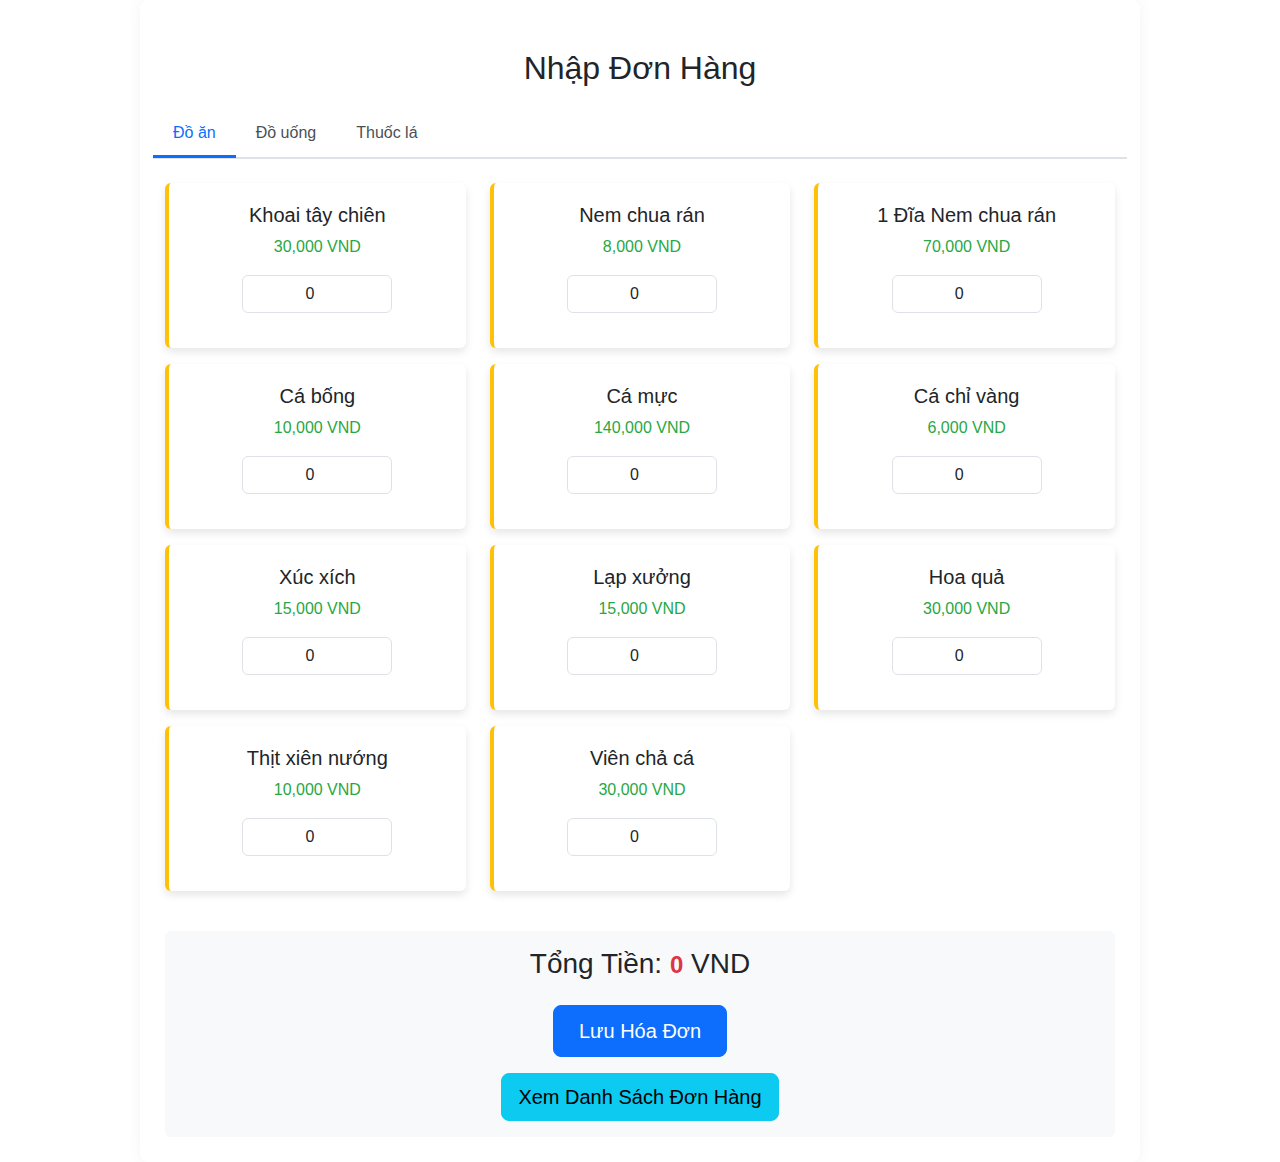
<file: index.html>
<!DOCTYPE html>
<html lang="vi">

<head>
    <meta charset="UTF-8">
    <meta name="viewport" content="width=device-width, initial-scale=1.0">
    <title>Bán Hàng</title>
    <link href="https://cdn.jsdelivr.net/npm/bootstrap@5.3.0/dist/css/bootstrap.min.css" rel="stylesheet">
    <link rel="stylesheet" href="style.css">
</head>

<body class="container">
    <h2 class="text-center mt-4 mb-4">Nhập Đơn Hàng</h2>

    <div class="row" id="productList"></div>

    <div class="text-center mt-4 p-3 bg-light rounded">
        <h3>Tổng Tiền: <span id="totalPrice">0</span> VND</h3>
        <button class="btn btn-primary btn-lg mt-3" onclick="saveInvoice()">
            Lưu Hóa Đơn
        </button>
        <div class="text-center mt-3">
            <a href="data.html" class="btn btn-info btn-lg">Xem Danh Sách Đơn Hàng</a>
        </div>
    </div>

    <script>
        // Danh sách sản phẩm phân theo loại - ĐÃ CẬP NHẬT THEO MENU MỚI
        const products = {
            foods: [
                { id: 1, name: "Khoai tây chiên", price: 30000, type: "food" },
                { id: 2, name: "Nem chua rán", price: 8000, type: "food" },
                { id: 3, name: "1 Đĩa Nem chua rán", price: 70000, type: "food" },
                { id: 4, name: "Cá bống", price: 10000, type: "food" },
                { id: 5, name: "Cá mực", price: 140000, type: "food" },
                { id: 6, name: "Cá chỉ vàng", price: 6000, type: "food" },
                { id: 7, name: "Xúc xích", price: 15000, type: "food" },
                { id: 8, name: "Lạp xưởng", price: 15000, type: "food" },
                { id: 9, name: "Hoa quả", price: 30000, type: "food" },
                { id: 10, name: "Thịt xiên nướng", price: 10000, type: "food" },
                { id: 11, name: "Viên chả cá", price: 30000, type: "food" }
            ],
            drinks: [
                { id: 12, name: "Trà chanh", price: 20000, type: "drink" },
                { id: 13, name: "Trà đào", price: 25000, type: "drink" },
                { id: 14, name: "Trà quất", price: 20000, type: "drink" },
                { id: 15, name: "Nước mía", price: 10000, type: "drink" },
                { id: 16, name: "Sting", price: 15000, type: "drink" },
                { id: 17, name: "Bò húc", price: 20000, type: "drink" },
                { id: 18, name: "Bia", price: 20000, type: "drink" },
                { id: 19, name: "Coca chai to bán theo cốc nhỏ", price: 15000, type: "drink" }
            ],
            tabaco: [
                { id: 20, name: "Thăng long", price: 15000, type: "tabaco" },
                { id: 21, name: "Sài gòn", price: 20000, type: "tabaco" }
            ]
        };

        // Hiển thị danh sách sản phẩm
        function loadProducts() {
            const productList = document.getElementById("productList");
            productList.innerHTML = "";

            // Tạo tab phân loại
            productList.innerHTML = `
                <ul class="nav nav-tabs mb-4" id="productTabs" role="tablist">
                    <li class="nav-item" role="presentation">
                        <button class="nav-link active" id="foods-tab" data-bs-toggle="tab" 
                                data-bs-target="#foods" type="button" role="tab" 
                                aria-controls="foods" aria-selected="true">
                            Đồ ăn
                        </button>
                    </li>
                    <li class="nav-item" role="presentation">
                        <button class="nav-link" id="drinks-tab" data-bs-toggle="tab" 
                                data-bs-target="#drinks" type="button" role="tab" 
                                aria-controls="drinks" aria-selected="false">
                            Đồ uống
                        </button>
                    </li>
                    <li class="nav-item" role="presentation">
                        <button class="nav-link" id="tabaco-tab" data-bs-toggle="tab" 
                                data-bs-target="#tabaco" type="button" role="tab" 
                                aria-controls="tabaco" aria-selected="false">
                            Thuốc lá
                        </button>
                    </li>
                </ul>
                <div class="tab-content" id="productTabsContent">
                    <div class="tab-pane fade show active" id="foods" role="tabpanel" aria-labelledby="foods-tab">
                        <div class="row" id="foodList"></div>
                    </div>
                    <div class="tab-pane fade" id="drinks" role="tabpanel" aria-labelledby="drinks-tab">
                        <div class="row" id="drinkList"></div>
                    </div>
                    <div class="tab-pane fade" id="tabaco" role="tabpanel" aria-labelledby="tabaco-tab">
                        <div class="row" id="tabacoList"></div>
                    </div>
                </div>
            `;

            // Hiển thị đồ ăn
            const foodList = document.getElementById("foodList");
            products.foods.forEach((product, index) => {
                foodList.appendChild(createProductCard(product, index));
            });

            // Hiển thị đồ uống
            const drinkList = document.getElementById("drinkList");
            products.drinks.forEach((product, index) => {
                drinkList.appendChild(createProductCard(product, index + products.foods.length));
            });

            // Hiển thị thuốc lá
            const tabacoList = document.getElementById("tabacoList");
            products.tabaco.forEach((product, index) => {
                tabacoList.appendChild(createProductCard(product, index + products.foods.length + products.drinks.length));
            });
        }

        // Tạo card sản phẩm
        function createProductCard(product, index) {
            const col = document.createElement("div");
            col.className = "col-md-4 mb-3";

            col.innerHTML = `
                <div class="card h-100 product-card" data-type="${product.type}">
                    <div class="card-body text-center">
                        <h5 class="card-title">${product.name}</h5>
                        <p class="card-text text-success">${product.price.toLocaleString()} VND</p>
                        <div class="input-group">
                            <input type="number" id="qty${index}" 
                                   min="0" value="0" 
                                   class="form-control text-center" 
                                   onchange="updateTotal()">
                        </div>
                    </div>
                </div>
            `;
            return col;
        }

        // Cập nhật tổng tiền
        function updateTotal() {
            let total = 0;
            const allProducts = [...products.foods, ...products.drinks, ...products.tabaco];

            allProducts.forEach((product, index) => {
                const qty = parseInt(document.getElementById(`qty${index}`).value) || 0;
                total += product.price * qty;
            });

            document.getElementById("totalPrice").textContent = total.toLocaleString();
        }

        // Lưu hóa đơn
        function saveInvoice() {
            const allProducts = [...products.foods, ...products.drinks, ...products.tabaco];
            const invoiceItems = allProducts.map((product, index) => {
                const qty = parseInt(document.getElementById(`qty${index}`).value) || 0;
                return {
                    product: product.name,
                    price: product.price,
                    quantity: qty
                };
            }).filter(item => item.quantity > 0);

            if (invoiceItems.length > 0) {
                const invoices = JSON.parse(localStorage.getItem("invoices")) || [];
                invoices.push({
                    date: new Date().toLocaleString("vi-VN"),
                    invoice: invoiceItems,
                    payment: "Chưa thanh toán"
                });
                localStorage.setItem("invoices", JSON.stringify(invoices));

                // Reset form sau khi lưu
                allProducts.forEach((_, index) => {
                    document.getElementById(`qty${index}`).value = "0";
                });
                document.getElementById("totalPrice").textContent = "0";

                alert("Hóa đơn đã được lưu thành công!");
                window.location.href = "data.html";
            } else {
                alert("Vui lòng chọn ít nhất một sản phẩm!");
            }
        }

        // Khởi tạo trang
        document.addEventListener("DOMContentLoaded", function () {
            loadProducts();
        });
    </script>
    <script src="https://cdn.jsdelivr.net/npm/bootstrap@5.3.0/dist/js/bootstrap.bundle.min.js"></script>
</body>

</html>
</file>
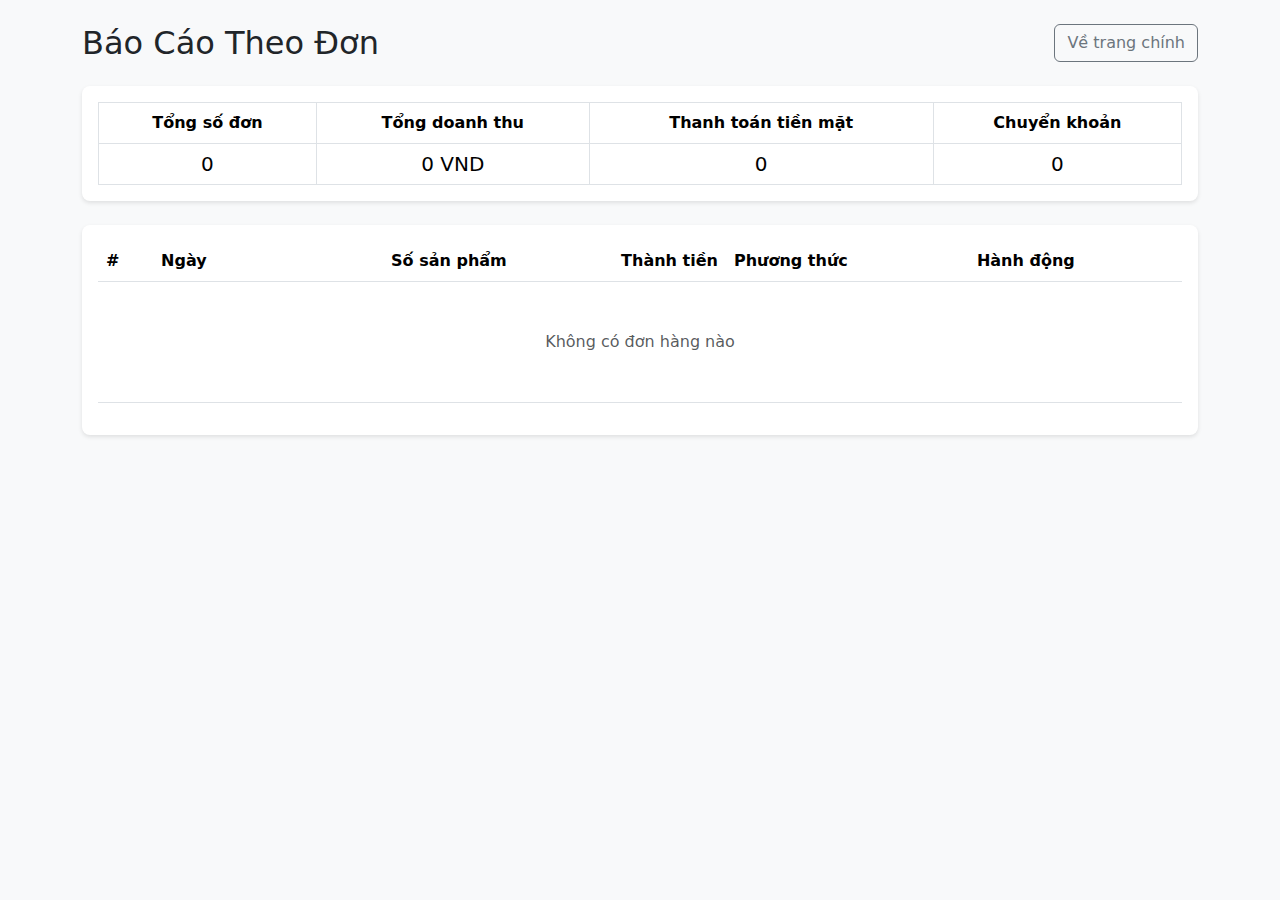
<file: daily_report.html>
<!DOCTYPE html>
<html lang="vi">
<head>
  <meta charset="UTF-8" />
  <meta name="viewport" content="width=device-width, initial-scale=1.0"/>
  <title>Báo Cáo Theo Đơn</title>
  <link href="https://cdn.jsdelivr.net/npm/bootstrap@5.3.2/dist/css/bootstrap.min.css" rel="stylesheet" />
  <style>
    .report-card {
      border-radius: 8px;
      box-shadow: 0 2px 4px rgba(0,0,0,0.1);
    }
    .report-table {
      background-color: white;
      border-radius: 8px;
      box-shadow: 0 2px 4px rgba(0,0,0,0.1);
    }
    .table-header {
      background-color: #f8f9fa;
    }
  </style>
</head>
<body class="bg-light">
  <div class="container py-4">
    <div class="d-flex justify-content-between align-items-center mb-4">
      <h2 class="mb-0">Báo Cáo Theo Đơn</h2>
      <a href="index.html" class="btn btn-outline-secondary">
        Về trang chính
      </a>
    </div>

    <!-- Bảng tổng hợp như trong ảnh -->
    <div class="report-card bg-white p-3 mb-4">
      <table class="table table-bordered mb-0">
        <thead class="table-header">
          <tr>
            <th class="text-center">Tổng số đơn</th>
            <th class="text-center">Tổng doanh thu</th>
            <th class="text-center">Thanh toán tiền mặt</th>
            <th class="text-center">Chuyển khoản</th>
          </tr>
        </thead>
        <tbody>
          <tr>
            <td class="text-center h5" id="totalInvoices">0</td>
            <td class="text-center h5" id="totalRevenue">0 VND</td>
            <td class="text-center h5" id="cashInvoices">0</td>
            <td class="text-center h5" id="transferInvoices">0</td>
          </tr>
        </tbody>
      </table>
    </div>

    <!-- Bảng chi tiết đơn hàng -->
    <div class="report-table p-3">
      <table class="table table-hover">
        <thead class="table-header">
          <tr>
            <th>#</th>
            <th>Ngày</th>
            <th class="text-end">Số sản phẩm</th>
            <th class="text-end">Thành tiền</th>
            <th>Phương thức</th>
            <th>Hành động</th>
          </tr>
        </thead>
        <tbody id="invoiceDetails">
          <!-- Dữ liệu đơn hàng sẽ được thêm vào đây -->
        </tbody>
      </table>
    </div>
  </div>

  <script>
    function loadInvoiceReport() {
      const invoices = JSON.parse(localStorage.getItem("invoices")) || [];

      // Tính toán tổng hợp
      const totalInvoices = invoices.length;
      const totalRevenue = invoices.reduce((sum, invoice) => {
        return sum + invoice.invoice.reduce((invoiceSum, item) => invoiceSum + (item.price * item.quantity), 0);
      }, 0);

      const cashInvoices = invoices.filter(invoice => invoice.payment === "Tiền mặt").length;
      const transferInvoices = invoices.filter(invoice => invoice.payment === "Chuyển khoản").length;

      // Cập nhật bảng tổng hợp
      document.getElementById('totalInvoices').textContent = totalInvoices;
      document.getElementById('totalRevenue').textContent = totalRevenue.toLocaleString() + ' VND';
      document.getElementById('cashInvoices').textContent = cashInvoices;
      document.getElementById('transferInvoices').textContent = transferInvoices;

      // Cập nhật bảng chi tiết
      const invoiceDetails = document.getElementById('invoiceDetails');

      if (invoices.length === 0) {
        invoiceDetails.innerHTML = `
          <tr>
            <td colspan="6" class="text-center py-5 text-muted">Không có đơn hàng nào</td>
          </tr>
        `;
        return;
      }

      invoiceDetails.innerHTML = invoices.map((invoice, index) => {
        const total = invoice.invoice.reduce((sum, item) => sum + (item.price * item.quantity), 0);
        const paymentClass = invoice.payment === "Tiền mặt" ? "text-warning" : "text-primary";
        const paymentText = invoice.payment === "Tiền mặt" ? "Tiền mặt" : "Chuyển khoản";

        return `
          <tr>
            <td>${index + 1}</td>
            <td>${invoice.date}</td>
            <td class="text-end">${invoice.invoice.length}</td>
            <td class="text-end">${total.toLocaleString()} VND</td>
            <td><span class="${paymentClass}">${paymentText}</span></td>
            <td>
              <button class="btn btn-sm btn-outline-primary" onclick="viewInvoiceDetails(${index})">
                Xem chi tiết
              </button>
            </td>
          </tr>
        `;
      }).join('');
    }

    function viewInvoiceDetails(index) {
      const invoices = JSON.parse(localStorage.getItem("invoices")) || [];
      const invoice = invoices[index];
      
      let details = "Chi tiết đơn hàng #" + (index + 1) + "\n\n";
      details += "Ngày: " + invoice.date + "\n";
      details += "Phương thức: " + invoice.payment + "\n\n";
      
      invoice.invoice.forEach(item => {
        details += `${item.product} - ${item.price.toLocaleString()}đ x ${item.quantity} = ${(item.price * item.quantity).toLocaleString()}đ\n`;
      });
      
      details += "\nTổng cộng: " + invoice.invoice.reduce((sum, item) => sum + (item.price * item.quantity), 0).toLocaleString() + "đ";
      
      alert(details);
    }

    document.addEventListener("DOMContentLoaded", () => {
      loadInvoiceReport();
    });
  </script>
</body>
</html>
</file>
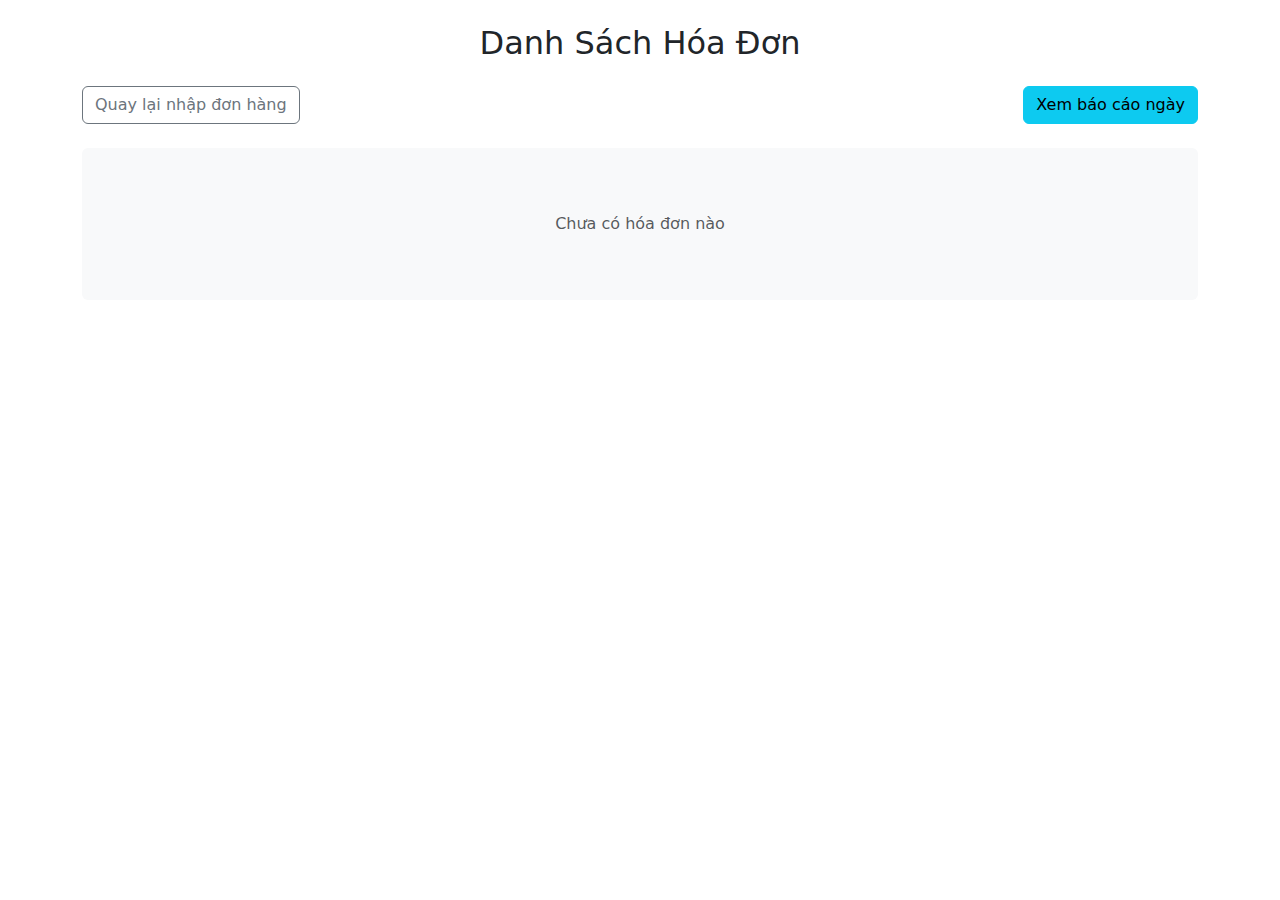
<file: data.html>
<!DOCTYPE html>
<html lang="vi">

<head>
    <meta charset="UTF-8">
    <meta name="viewport" content="width=device-width, initial-scale=1.0">
    <title>Quản Lý Hóa Đơn</title>
    <link href="https://cdn.jsdelivr.net/npm/bootstrap@5.3.0/dist/css/bootstrap.min.css" rel="stylesheet">
    <style>
        .product-badge {
            font-size: 0.8rem;
        }
        .invoice-item:hover {
            background-color: #f8f9fa;
        }
    </style>
</head>

<body class="container py-4">
    <h2 class="text-center mb-4">Danh Sách Hóa Đơn</h2>

    <div class="d-flex justify-content-between mb-4">
        <a href="index.html" class="btn btn-outline-secondary">Quay lại nhập đơn hàng</a>
        <a href="daily_report.html" class="btn btn-info">Xem báo cáo ngày</a>
    </div>


    <div id="invoiceList" class="mb-5"></div>
<!--     
    <div class="text-center">
        <a href="index.html" class="btn btn-secondary">Quay lại nhập đơn hàng</a>
    </div> -->

    <!-- Section chỉnh sửa hóa đơn -->
    <div id="editSection" class="mt-4 p-3 border rounded" style="display:none;">
        <h3 class="mb-3">Chỉnh sửa hóa đơn</h3>
        <div class="mb-3">
            <ul id="editInvoiceList" class="list-group mb-3"></ul>
            <div class="d-flex justify-content-between align-items-center mb-2">
                <h5 class="mb-0">Tổng cộng:</h5>
                <h4 class="mb-0 text-danger" id="editTotalPrice">0 VND</h4>
            </div>
        </div>

        <div class="row g-2 mb-3">
            <div class="col-md-4">
                <select id="productCategory" class="form-select" onchange="updateProductOptions()">
                    <option value="">Chọn loại sản phẩm</option>
                    <option value="foods">Đồ ăn</option>
                    <option value="drinks">Đồ uống</option>
                    <option value="tabaco">Thuốc lá</option>
                </select>
            </div>
            <div class="col-md-4">
                <select id="newProduct" class="form-select" disabled>
                    <option value="">Chọn sản phẩm</option>
                </select>
            </div>
            <div class="col-md-2">
                <input type="number" id="newQuantity" class="form-control" placeholder="SL" min="1" value="1">
            </div>
            <div class="col-md-2">
                <button class="btn btn-success w-100" onclick="addProduct()">Thêm</button>
            </div>
        </div>

        <div class="d-flex justify-content-end gap-2">
            <button class="btn btn-secondary" onclick="cancelEdit()">Hủy</button>
            <button class="btn btn-primary" onclick="saveEdits()">Lưu thay đổi</button>
        </div>
    </div>

    <script>
        // Danh sách sản phẩm
        const products = {
            foods: [
                { id: 1, name: "Khoai tây chiên", price: 30000, type: "food" },
                { id: 2, name: "Nem chua rán", price: 8000, type: "food" },
                { id: 3, name: "1 Đĩa Nem chua rán", price: 70000, type: "food" },
                { id: 4, name: "Cá bống", price: 10000, type: "food" },
                { id: 5, name: "Cá mực", price: 140000, type: "food" },
                { id: 6, name: "Cá chỉ vàng", price: 6000, type: "food" },
                { id: 7, name: "Xúc xích", price: 15000, type: "food" },
                { id: 8, name: "Lạp xưởng", price: 15000, type: "food" },
                { id: 9, name: "Hoa quả", price: 30000, type: "food" },
                { id: 10, name: "Thịt xiên nướng", price: 10000, type: "food" },
                { id: 11, name: "Viên chả cá", price: 30000, type: "food" }
            ],
            drinks: [
                { id: 12, name: "Trà chanh", price: 20000, type: "drink" },
                { id: 13, name: "Trà đào", price: 25000, type: "drink" },
                { id: 14, name: "Trà quất", price: 20000, type: "drink" },
                { id: 15, name: "Nước mía", price: 10000, type: "drink" },
                { id: 16, name: "Sting", price: 15000, type: "drink" },
                { id: 17, name: "Bò húc", price: 20000, type: "drink" },
                { id: 18, name: "Bia", price: 20000, type: "drink" },
                { id: 19, name: "Coca chai to bán theo cốc nhỏ", price: 15000, type: "drink" }
            ],
            tabaco: [
                { id: 20, name: "Thăng long", price: 15000, type: "tabaco" },
                { id: 21, name: "Sài gòn", price: 20000, type: "tabaco" }
            ]
        };

        // Biến toàn cục
        let editingIndex = null;

        // Cập nhật danh sách sản phẩm khi chọn loại
        function updateProductOptions() {
            const category = document.getElementById('productCategory').value;
            const productSelect = document.getElementById('newProduct');

            productSelect.innerHTML = '<option value="">Chọn sản phẩm</option>';
            productSelect.disabled = !category;

            if (category) {
                products[category].forEach(product => {
                    const option = document.createElement('option');
                    option.value = product.id;
                    option.textContent = `${product.name} - ${product.price.toLocaleString()}đ`;
                    productSelect.appendChild(option);
                });
            }
        }

        // Thêm sản phẩm vào hóa đơn
        function addProduct() {
            const productId = parseInt(document.getElementById('newProduct').value);
            const quantity = parseInt(document.getElementById('newQuantity').value);
            const invoices = JSON.parse(localStorage.getItem("invoices")) || [];

            if (!productId || isNaN(quantity) || quantity < 1) {
                alert("Vui lòng chọn sản phẩm và nhập số lượng hợp lệ!");
                return;
            }

            // Tìm sản phẩm trong danh sách
            let selectedProduct = null;
            for (const category in products) {
                const found = products[category].find(p => p.id === productId);
                if (found) {
                    selectedProduct = found;
                    break;
                }
            }

            if (!selectedProduct) {
                alert("Không tìm thấy sản phẩm!");
                return;
            }

            const invoice = invoices[editingIndex].invoice;
            const existingItem = invoice.find(item => item.id === productId);

            if (existingItem) {
                existingItem.quantity += quantity;
            } else {
                invoice.push({
                    id: selectedProduct.id,
                    product: selectedProduct.name,
                    price: selectedProduct.price,
                    quantity: quantity,
                    type: selectedProduct.type
                });
            }

            localStorage.setItem("invoices", JSON.stringify(invoices));
            updateEditInvoiceDisplay();
            document.getElementById('newQuantity').value = "1";
        }

        // Xóa sản phẩm khỏi hóa đơn
        function removeProduct(productId) {
            const invoices = JSON.parse(localStorage.getItem("invoices")) || [];
            const invoice = invoices[editingIndex].invoice;
            
            const index = invoice.findIndex(item => item.id === productId);
            if (index !== -1) {
                invoice.splice(index, 1);
                localStorage.setItem("invoices", JSON.stringify(invoices));
                updateEditInvoiceDisplay();
            }
        }

        // Cập nhật hiển thị hóa đơn đang chỉnh sửa
        function updateEditInvoiceDisplay() {
            const invoices = JSON.parse(localStorage.getItem("invoices")) || [];
            const invoice = invoices[editingIndex].invoice;
            const listElement = document.getElementById("editInvoiceList");
            const totalElement = document.getElementById("editTotalPrice");

            listElement.innerHTML = "";
            let total = 0;

            invoice.forEach(item => {
                const subtotal = item.price * item.quantity;
                total += subtotal;

                const li = document.createElement("li");
                li.className = "list-group-item d-flex justify-content-between align-items-center invoice-item";
                li.innerHTML = `
                    <div>
                        <strong>${item.product}</strong>
                        <div class="text-muted small">${item.price.toLocaleString()}đ × ${item.quantity}</div>
                    </div>
                    <div class="d-flex align-items-center gap-2">
                        <span class="text-primary fw-bold">${subtotal.toLocaleString()}đ</span>
                        <button class="btn btn-sm btn-outline-danger" onclick="removeProduct(${item.id})">
                            <i class="bi bi-trash"></i> Xóa
                        </button>
                    </div>
                `;
                listElement.appendChild(li);
            });

            totalElement.textContent = `${total.toLocaleString()} VND`;
        }

        // Lưu chỉnh sửa
        function saveEdits() {
            document.getElementById("editSection").style.display = "none";
            loadInvoices();
        }

        // Hủy chỉnh sửa
        function cancelEdit() {
            document.getElementById("editSection").style.display = "none";
        }

        // Xóa hóa đơn
        function deleteInvoice(index) {
            if (confirm("Bạn có chắc chắn muốn xóa hóa đơn này?")) {
                const invoices = JSON.parse(localStorage.getItem("invoices")) || [];
                invoices.splice(index, 1);
                localStorage.setItem("invoices", JSON.stringify(invoices));
                loadInvoices();
                
                // Nếu đang chỉnh sửa hóa đơn bị xóa thì đóng phần chỉnh sửa
                if (editingIndex === index) {
                    document.getElementById("editSection").style.display = "none";
                    editingIndex = null;
                }
            }
        }

        // ========== PHẦN HIỂN THỊ DANH SÁCH HÓA ĐƠN ==========
        function loadInvoices() {
            const invoices = JSON.parse(localStorage.getItem("invoices")) || [];
            const container = document.getElementById("invoiceList");

            if (invoices.length === 0) {
                container.innerHTML = `
                    <div class="text-center py-5 bg-light rounded">
                        <i class="bi bi-receipt" style="font-size: 3rem; opacity: 0.5;"></i>
                        <p class="mt-3 text-muted">Chưa có hóa đơn nào</p>
                    </div>
                `;
                return;
            }

            container.innerHTML = "";
            invoices.forEach((invoice, index) => {
                const total = invoice.invoice.reduce((sum, item) => sum + (item.price * item.quantity), 0);
                const paymentStatus = invoice.payment || "Chưa thanh toán";
                
                const statusClass = paymentStatus === "Chưa thanh toán" ? "bg-secondary" :
                                  paymentStatus === "Tiền mặt" ? "bg-warning text-dark" : "bg-success";

                const card = document.createElement("div");
                card.className = "card mb-3";
                card.innerHTML = `
                    <div class="card-body">
                        <div class="d-flex justify-content-between align-items-start mb-2">
                            <div>
                                <h5 class="card-title mb-1">Hóa đơn #${index + 1}</h5>
                                <small class="text-muted">${invoice.date}</small>
                            </div>
                            <span class="badge ${statusClass}">${paymentStatus}</span>
                        </div>
                        
                        <ul class="list-group list-group-flush my-2">
                            ${invoice.invoice.slice(0, 3).map(item => `
                                <li class="list-group-item d-flex justify-content-between py-1">
                                    <span>${item.product} × ${item.quantity}</span>
                                    <span>${(item.price * item.quantity).toLocaleString()}đ</span>
                                </li>
                            `).join("")}
                            ${invoice.invoice.length > 3 ? `
                                <li class="list-group-item text-center py-1 text-muted">
                                    + ${invoice.invoice.length - 3} sản phẩm khác
                                </li>
                            ` : ''}
                        </ul>
                        
                        <div class="d-flex justify-content-between align-items-center border-top pt-2">
                            <strong class="text-danger">${total.toLocaleString()} VND</strong>
                            <div class="d-flex gap-2">
                                <button class="btn btn-sm btn-outline-info" onclick="viewInvoiceDetails(${index})">
                                    Chi tiết
                                </button>
                                <button class="btn btn-sm btn-outline-warning" onclick="editInvoice(${index})">
                                    Sửa
                                </button>
                                <button class="btn btn-sm btn-outline-danger" onclick="deleteInvoice(${index})">
                                    Xóa
                                </button>
                                ${paymentStatus === "Chưa thanh toán" ? `
                                    <button class="btn btn-sm btn-success" onclick="payInvoice(${index}, 'Tiền mặt')">
                                        Tiền mặt
                                    </button>
                                    <button class="btn btn-sm btn-primary" onclick="payInvoice(${index}, 'Chuyển khoản')">
                                        Chuyển khoản
                                    </button>
                                ` : ''}
                            </div>
                        </div>
                    </div>
                `;
                container.appendChild(card);
            });
        }

        // Chỉnh sửa hóa đơn
        function editInvoice(index) {
            editingIndex = index;
            document.getElementById("editSection").style.display = "block";
            updateEditInvoiceDisplay();
        }

        // Thanh toán hóa đơn
        function payInvoice(index, method) {
            const invoices = JSON.parse(localStorage.getItem("invoices")) || [];
            invoices[index].payment = method;
            localStorage.setItem("invoices", JSON.stringify(invoices));
            
            if (method === "Chuyển khoản") {
                window.location.href = `qr.html?index=${index}`;
            } else {
                loadInvoices();
            }
        }

        // Xem chi tiết hóa đơn
        function viewInvoiceDetails(index) {
            const invoices = JSON.parse(localStorage.getItem("invoices")) || [];
            const invoice = invoices[index];
            const total = invoice.invoice.reduce((sum, item) => sum + (item.price * item.quantity), 0);
            const paymentStatus = invoice.payment || "Chưa thanh toán";
            const statusClass = paymentStatus === "Chưa thanh toán" ? "bg-secondary" :
                              paymentStatus === "Tiền mặt" ? "bg-warning text-dark" : "bg-success";

            const modalHTML = `
                <div class="modal fade" id="invoiceModal" tabindex="-1">
                    <div class="modal-dialog modal-lg">
                        <div class="modal-content">
                            <div class="modal-header">
                                <h5 class="modal-title">Hóa đơn #${index + 1}</h5>
                                <button type="button" class="btn-close" data-bs-dismiss="modal"></button>
                            </div>
                            <div class="modal-body">
                                <div class="d-flex justify-content-between mb-3">
                                    <div>
                                        <strong>Ngày:</strong> ${invoice.date}
                                    </div>
                                    <span class="badge ${statusClass}">${paymentStatus}</span>
                                </div>
                                
                                <table class="table">
                                    <thead>
                                        <tr>
                                            <th>Sản phẩm</th>
                                            <th class="text-end">Đơn giá</th>
                                            <th class="text-end">Số lượng</th>
                                            <th class="text-end">Thành tiền</th>
                                        </tr>
                                    </thead>
                                    <tbody>
                                        ${invoice.invoice.map(item => `
                                            <tr>
                                                <td>${item.product}</td>
                                                <td class="text-end">${item.price.toLocaleString()}đ</td>
                                                <td class="text-end">${item.quantity}</td>
                                                <td class="text-end">${(item.price * item.quantity).toLocaleString()}đ</td>
                                            </tr>
                                        `).join("")}
                                    </tbody>
                                    <tfoot>
                                        <tr>
                                            <th colspan="3" class="text-end">Tổng cộng:</th>
                                            <th class="text-end text-danger">${total.toLocaleString()}đ</th>
                                        </tr>
                                    </tfoot>
                                </table>
                            </div>
                            <div class="modal-footer">
                                <button type="button" class="btn btn-secondary" data-bs-dismiss="modal">Đóng</button>
                            </div>
                        </div>
                    </div>
                </div>
            `;

            const modalContainer = document.createElement("div");
            modalContainer.innerHTML = modalHTML;
            document.body.appendChild(modalContainer);
            
            const modal = new bootstrap.Modal(document.getElementById('invoiceModal'));
            modal.show();
            
            modalContainer.addEventListener('hidden.bs.modal', () => {
                document.body.removeChild(modalContainer);
            });
        }

        // Khởi tạo trang
        document.addEventListener("DOMContentLoaded", () => {
            loadInvoices();
        });
    </script>
    <script src="https://cdn.jsdelivr.net/npm/bootstrap@5.3.0/dist/js/bootstrap.bundle.min.js"></script>
</body>

</html>
</file>
<file: style.css>
/* sell.css */
body {
    font-family: Arial, sans-serif;
    padding: 20px;
    background-color: #f8f9fa;
}

/* Thêm vào file sell.css */

/* Tab navigation */
.nav-tabs {
    border-bottom: 2px solid #dee2e6;
}

.nav-tabs .nav-link {
    color: #495057;
    font-weight: 500;
    border: none;
    padding: 10px 20px;
}

.nav-tabs .nav-link.active {
    color: #0d6efd;
    background-color: transparent;
    border-bottom: 3px solid #0d6efd;
}

.nav-tabs .nav-link:hover:not(.active) {
    border-bottom: 3px solid #dee2e6;
}

/* Product cards */
.product-card {
    cursor: pointer;
}

.product-card[data-type="food"] {
    border-left: 4px solid #ffc107;
}

.product-card[data-type="drink"] {
    border-left: 4px solid #0dcaf0;
}

.container {
    max-width: 1000px;
    margin: 0 auto;
    background-color: white;
    border-radius: 8px;
    box-shadow: 0 0 15px rgba(0, 0, 0, 0.05);
    padding: 25px;
}

.card {
    margin-bottom: 15px;
    box-shadow: 0 4px 8px rgba(0, 0, 0, 0.1);
    border: none;
    transition: transform 0.2s;
}

.card:hover {
    transform: translateY(-5px);
}

.card-body {
    padding: 20px;
}

#totalPrice {
    color: #dc3545;
    font-weight: bold;
    font-size: 1.5rem;
}

.input-group {
    max-width: 150px;
    margin: 0 auto;
}

.btn-primary {
    background-color: #0d6efd;
    border-color: #0d6efd;
    padding: 10px 25px;
}

.text-success {
    color: #28a745 !important;
    font-weight: 500;
}

/* Responsive design */
@media (max-width: 768px) {
    .container {
        padding: 15px;
    }

    .col-md-4 {
        margin-bottom: 20px;
    }

    .card {
        margin-bottom: 20px;
    }

    /* Thêm vào cuối file style.css */
    .product-card[data-type="tabaco"] {
        border-left: 4px solid #6f42c1;
    }

    .qr-container {
        max-width: 300px;
        margin: 0 auto;
        padding: 15px;
        background: white;
        border-radius: 8px;
        box-shadow: 0 0 10px rgba(0, 0, 0, 0.1);
    }

    /* Thêm vào cuối file */
    .btn-lg {
        padding: 10px 30px;
        font-size: 1.1rem;
    }

    .action-buttons .btn {
        min-width: 30px;
        padding: 5px 8px;
    }

    /* Hiệu ứng hover cho nút */
    .btn-hover-effect {
        transition: all 0.3s ease;
        transform: translateY(0);
    }

    .btn-hover-effect:hover {
        transform: translateY(-2px);
        box-shadow: 0 5px 10px rgba(0, 0, 0, 0.1);
    }

    /* Responsive cho danh sách hóa đơn */
    @media (max-width: 768px) {
        .invoice-card {
            margin-bottom: 15px;
        }

        .action-buttons .btn {
            margin-bottom: 5px;
        }
    }
}
</file>
